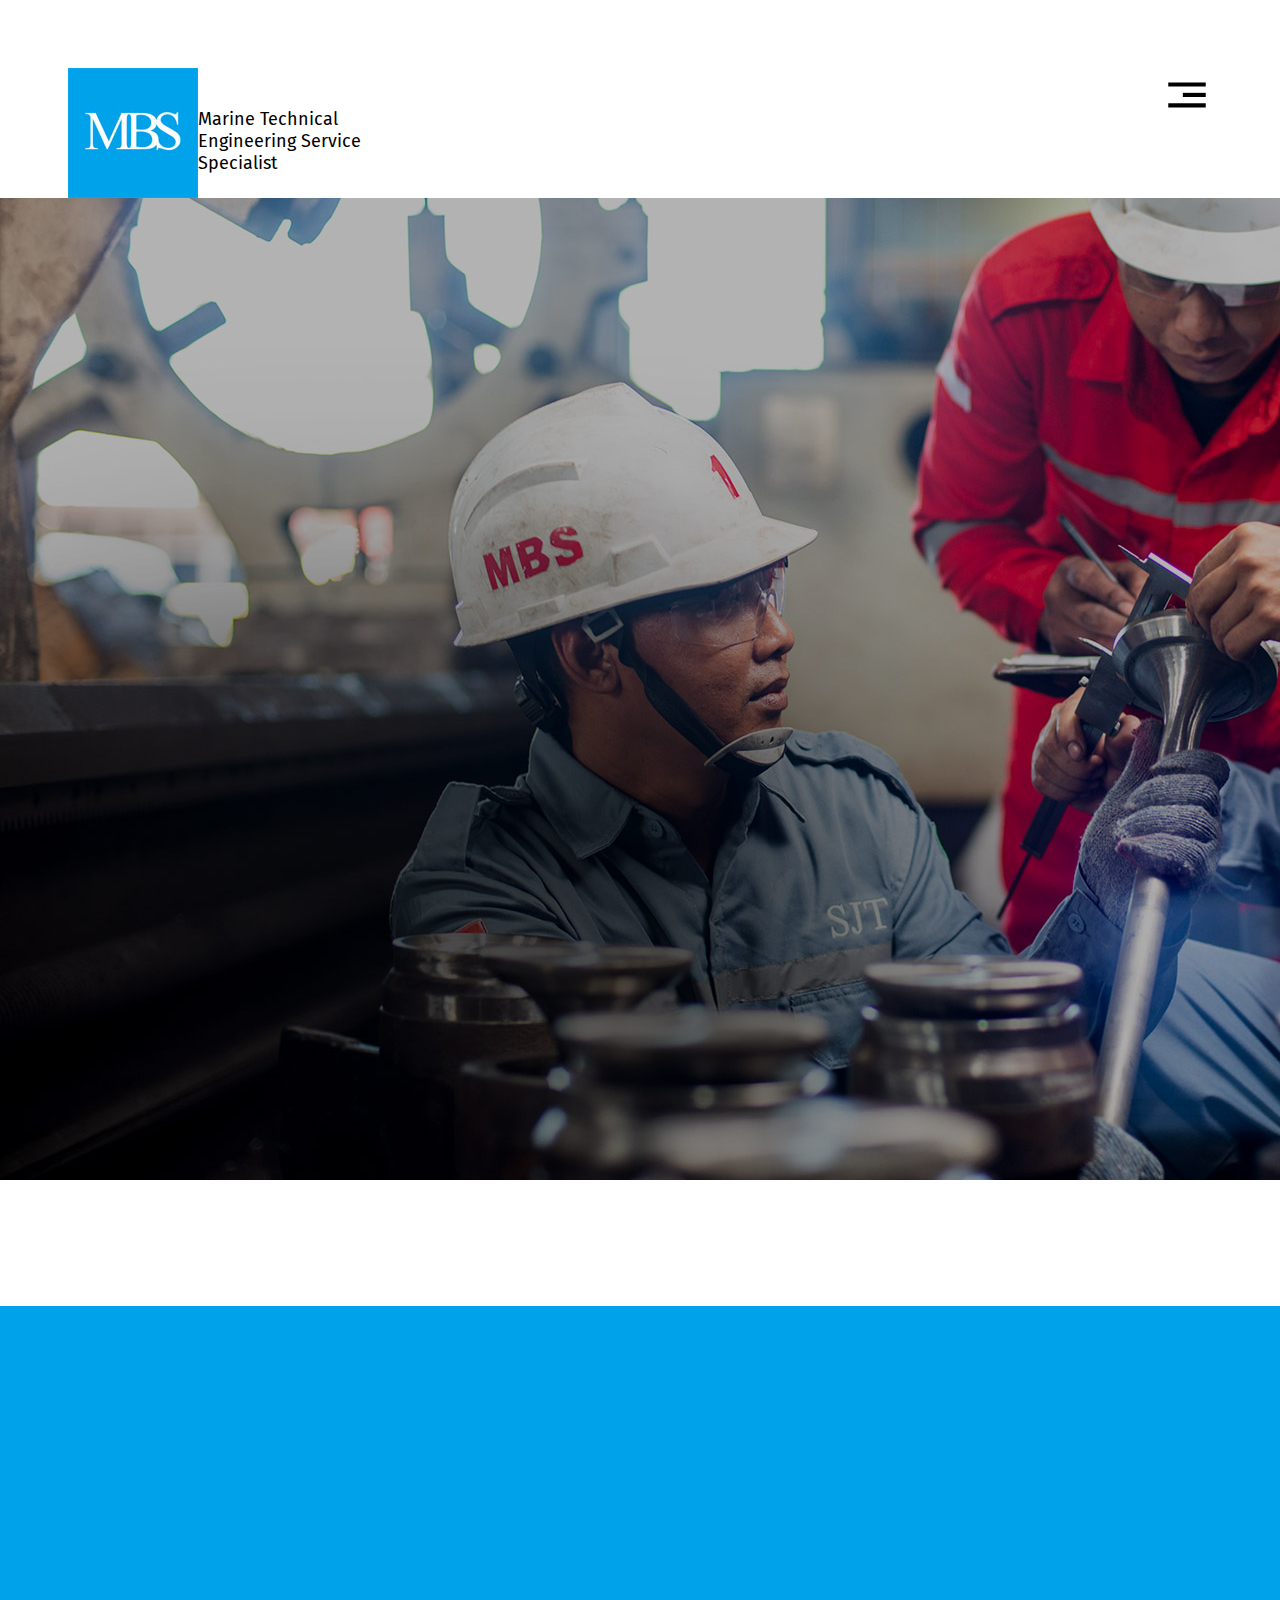
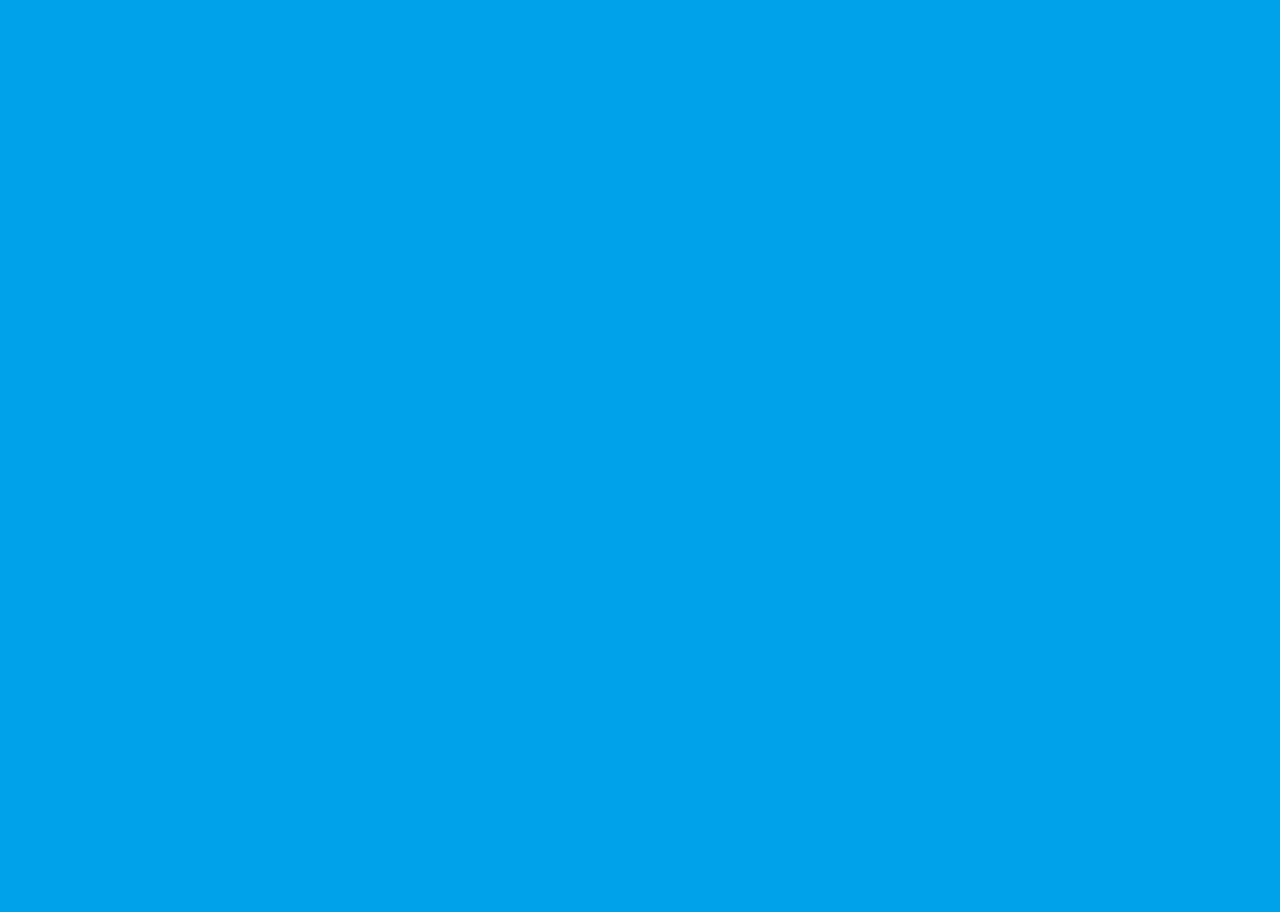
<file: index.html>
<!DOCTYPE html>
<html lang="en">
<head>
    <meta charset="UTF-8">
    <meta http-equiv="X-UA-Compatible" content="IE=edge">
    <meta name="viewport" content="width=device-width, initial-scale=1.0">
    <title>MBS</title>
    <link rel="icon" href="images/logo-1.ico">
    <!-- css -->
    <link rel="stylesheet" href="style.css">
    <!-- google font -->
    <link rel="preconnect" href="https://fonts.googleapis.com">
    <link rel="preconnect" href="https://fonts.gstatic.com" crossorigin>
    <link href="https://fonts.googleapis.com/css2?family=Fira+Sans:wght@100;200;300;400;600;700;800;900&family=Roboto:wght@300;400;500;700;900&display=swap" rel="stylesheet">
    <!-- bootstrap css -->
    <link href="https://cdn.jsdelivr.net/npm/bootstrap@5.0.2/dist/css/bootstrap.min.css" rel="stylesheet" integrity="sha384-EVSTQN3/azprG1Anm3QDgpJLIm9Nao0Yz1ztcQTwFspd3yD65VohhpuuCOmLASjC" crossorigin="anonymous">
</head>
<body>
<div class="main-wrapper">
      <div class="box-slider">
        <header class="head">
          <div class="navbar">
                <img src="images/logo-1.jpg" alt="">
              <div class="logo-txt">
                <p>Marine Technical <br>Engineering Service <br>Specialist</p>
              </div>
            </div>
              <div class="icon">
                <svg xmlns="http://www.w3.org/2000/svg" width="50" height="50 " viewBox="0 0 24 24" fill="none"
                      stroke="currentColor" stroke-width="2" stroke-linecap="" stroke-linejoin=""
                      class="feather feather-align-right">
                      <line x1="21" y1="6" x2="3" y2="6"></line>
                      <line x1="21" y1="11" x2="10" y2="11"></line>
                      <line x1="21" y1="16" x2="3" y2="16"></line>
                  </svg>
              </div>
        </header>
        <div id="carouselExampleDark" class="carousel carousel-dark slide" data-bs-ride="carousel">
          <div class="carousel-inner">
            <div class="carousel-item active" data-bs-interval="10000">
              <img src="images/slider-1.jpg" class="d-block w-100" alt="...">
                <div class="carousel-caption d-none d-md-block">
                  <div class="slider-txt">
                    <h2>Reliable performance is defined
                      by exceptional engineering.</h2>
                    <p>MBS’s expertise, technical skills, network and smart solutions lay the foundation for a solid reputation.</p>
                  </div>
                </div>
            </div>
          </div>
        </div>
      </div>
  </div>
        <div class="main-content">
            <section class="sec-1">
              <div class="justify-content-md-center bg-white">
            
              </div>
              <div class="row justify-content-md-center">
                  <div class="col col-lg-2"></div>
                  <div class="col col-lg-2"></div>
              </div>
            </section>
            <section class="sec-2">
              <div class="container-fluid">
                
              </div>
            </section>
        </div>
        <footer>
            <div class="top-footer"></div>
            <div class="mid-footer"></div>
            <div class="btm-footer"></div>
        </footer>
        </div>
      </div>

    <!-- import jquery -->
    <script src="https://ajax.googleapis.com/ajax/libs/jquery/3.6.0/jquery.min.js"></script>
    <!-- bootstrap js -->
    <script src="https://cdn.jsdelivr.net/npm/bootstrap@5.0.2/dist/js/bootstrap.bundle.min.js" integrity="sha384-MrcW6ZMFYlzcLA8Nl+NtUVF0sA7MsXsP1UyJoMp4YLEuNSfAP+JcXn/tWtIaxVXM" crossorigin="anonymous"></script>
</body>
</html>
</file>
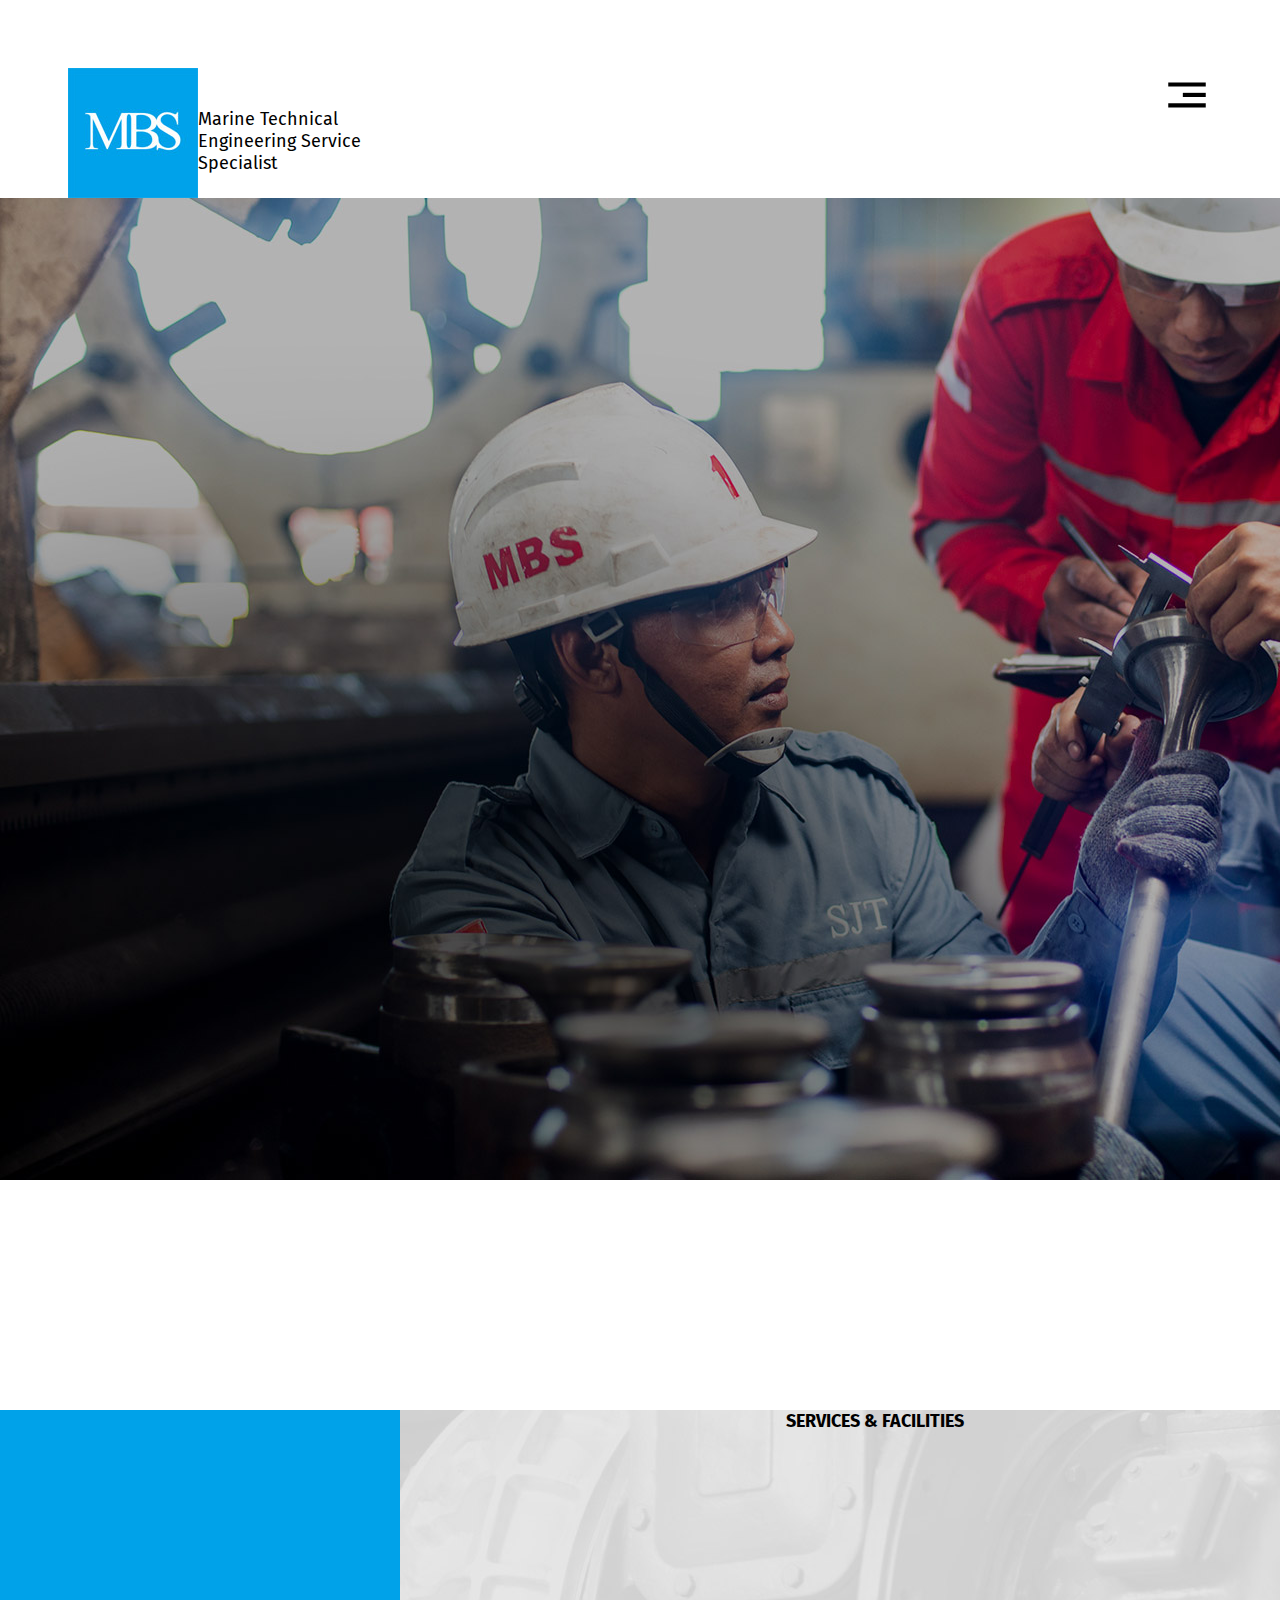
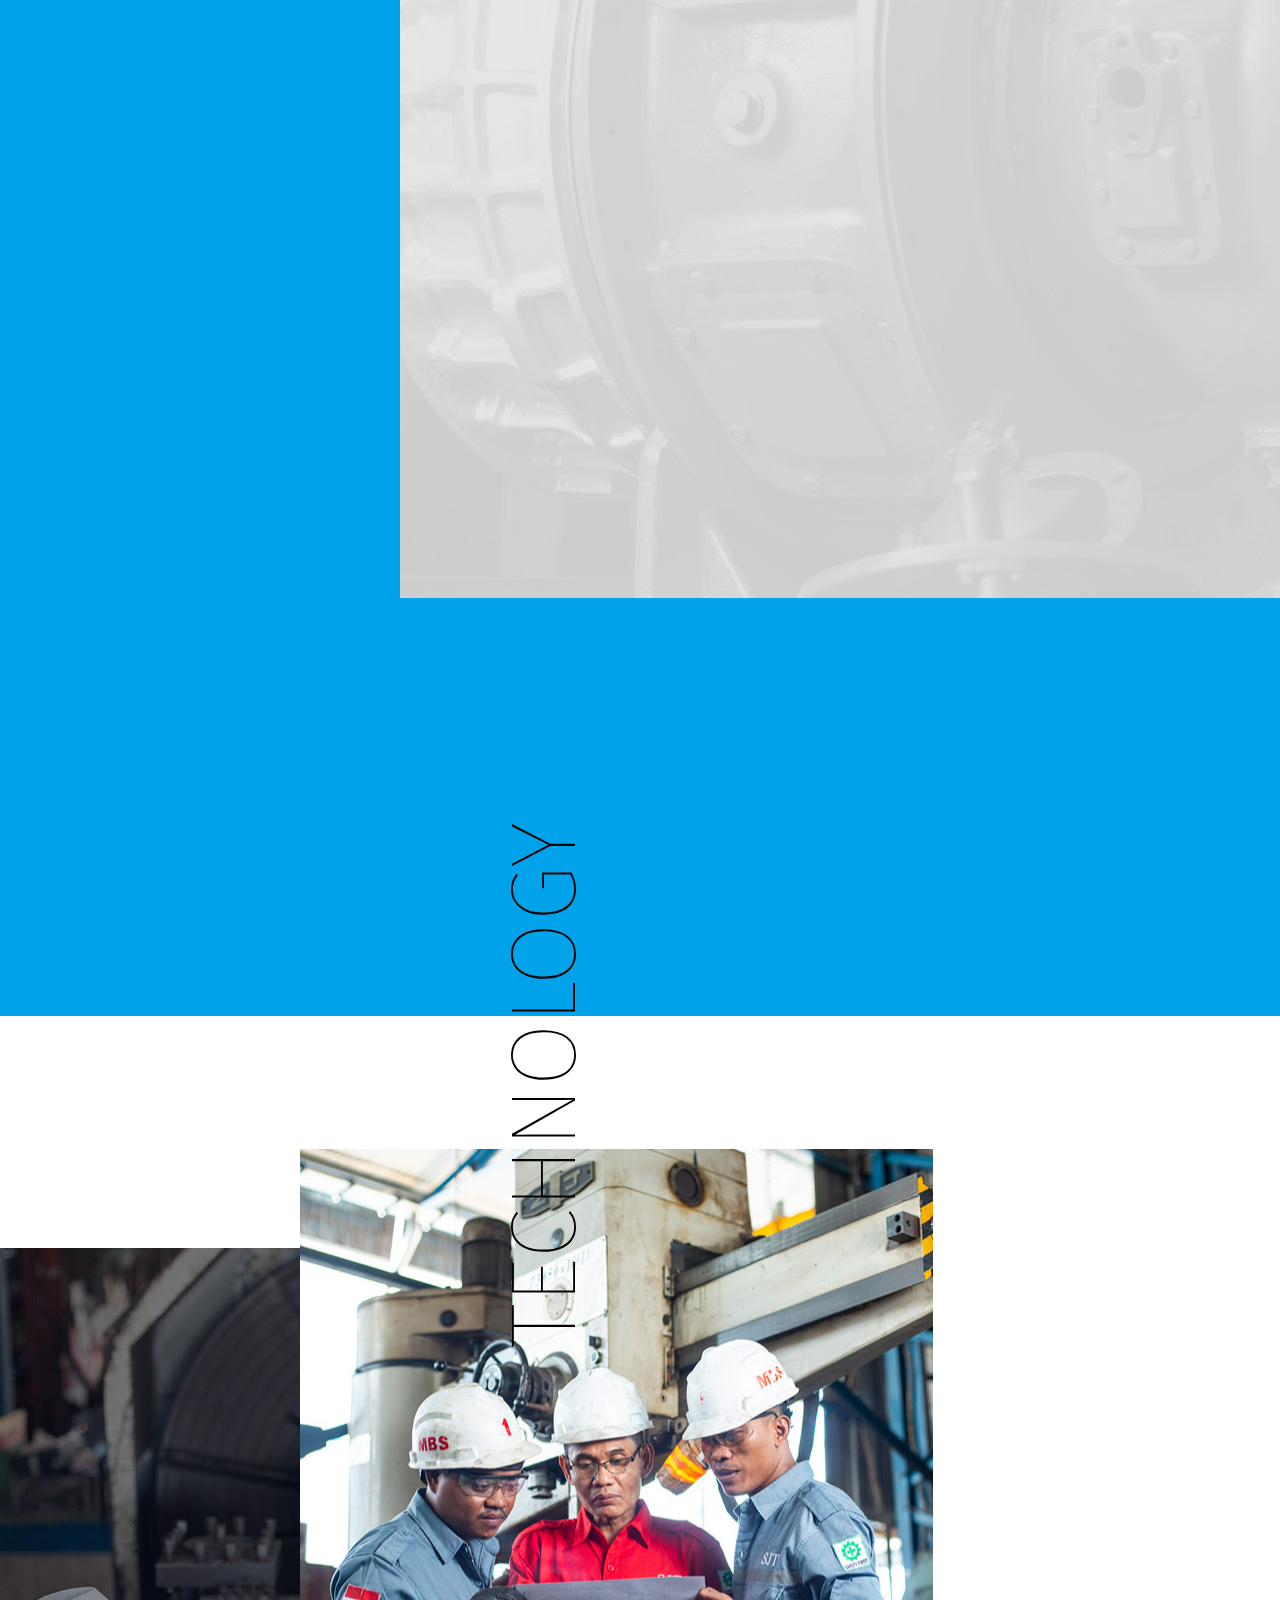
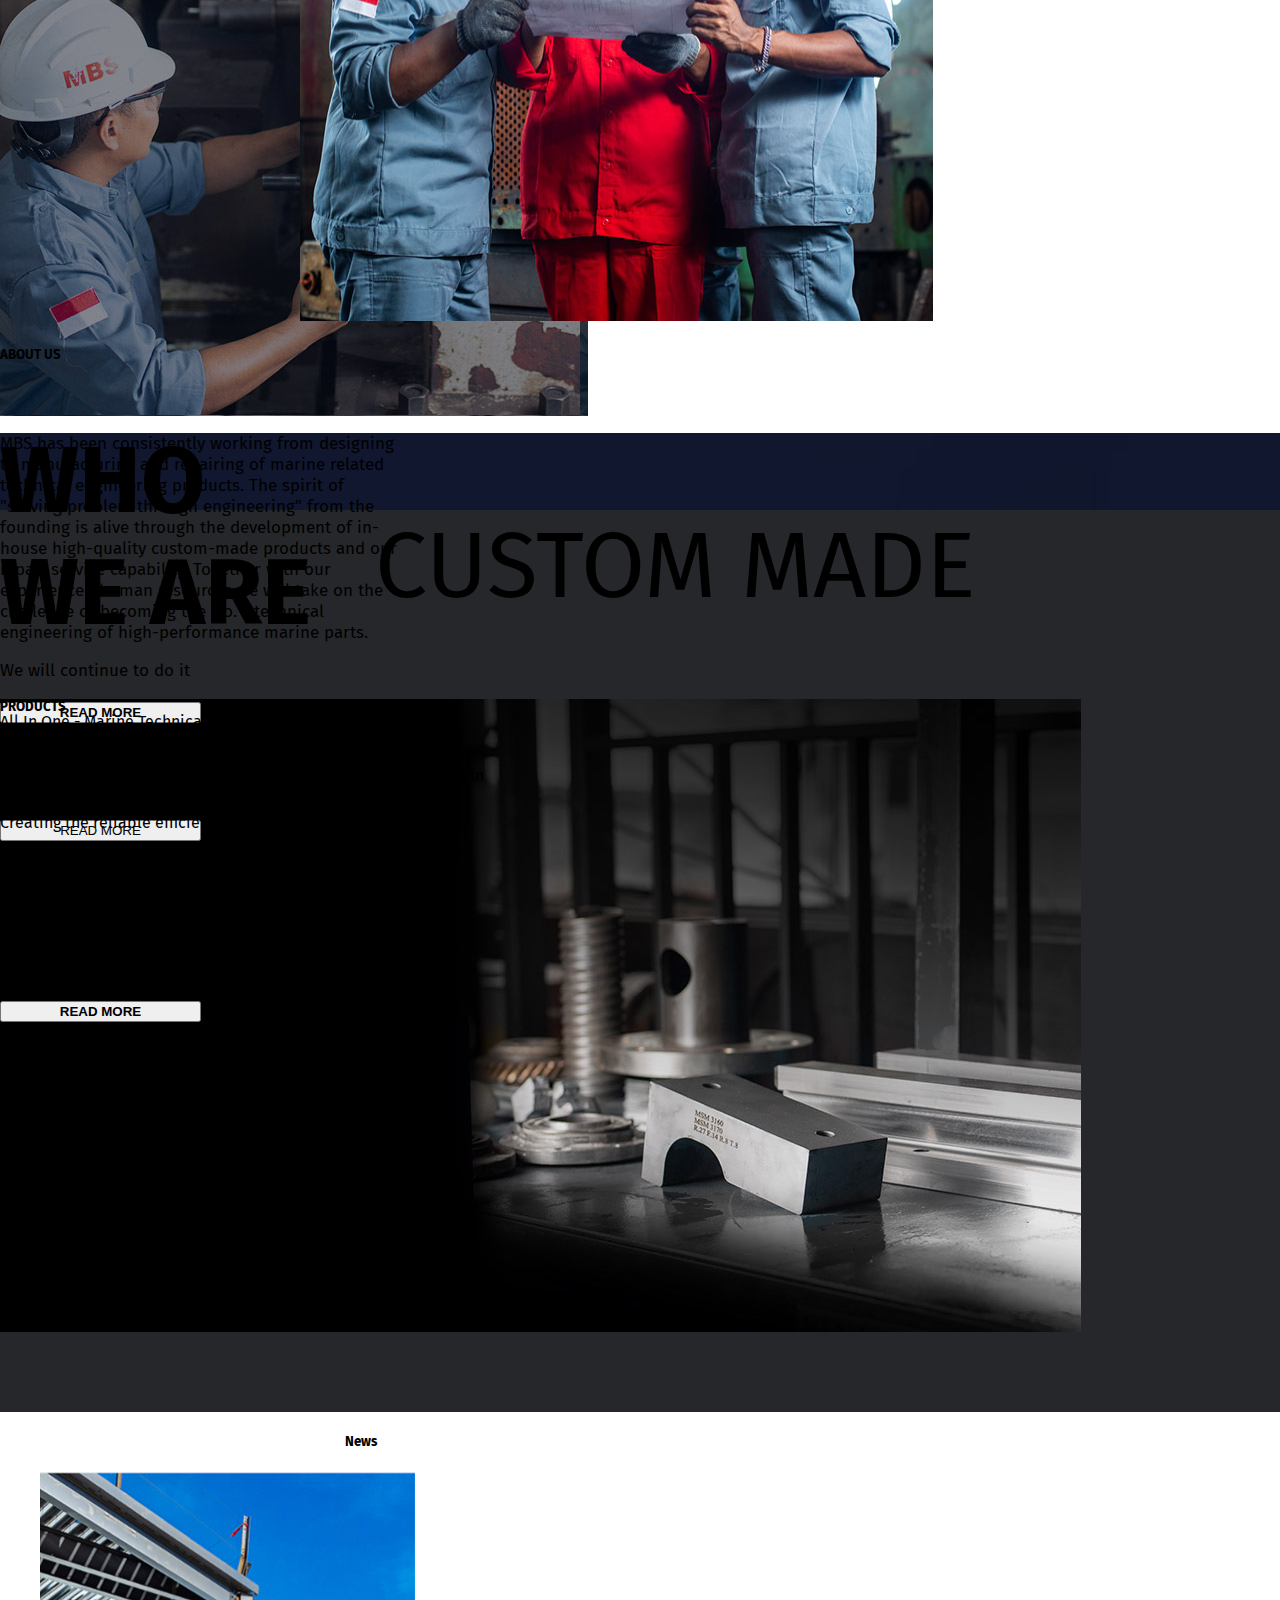
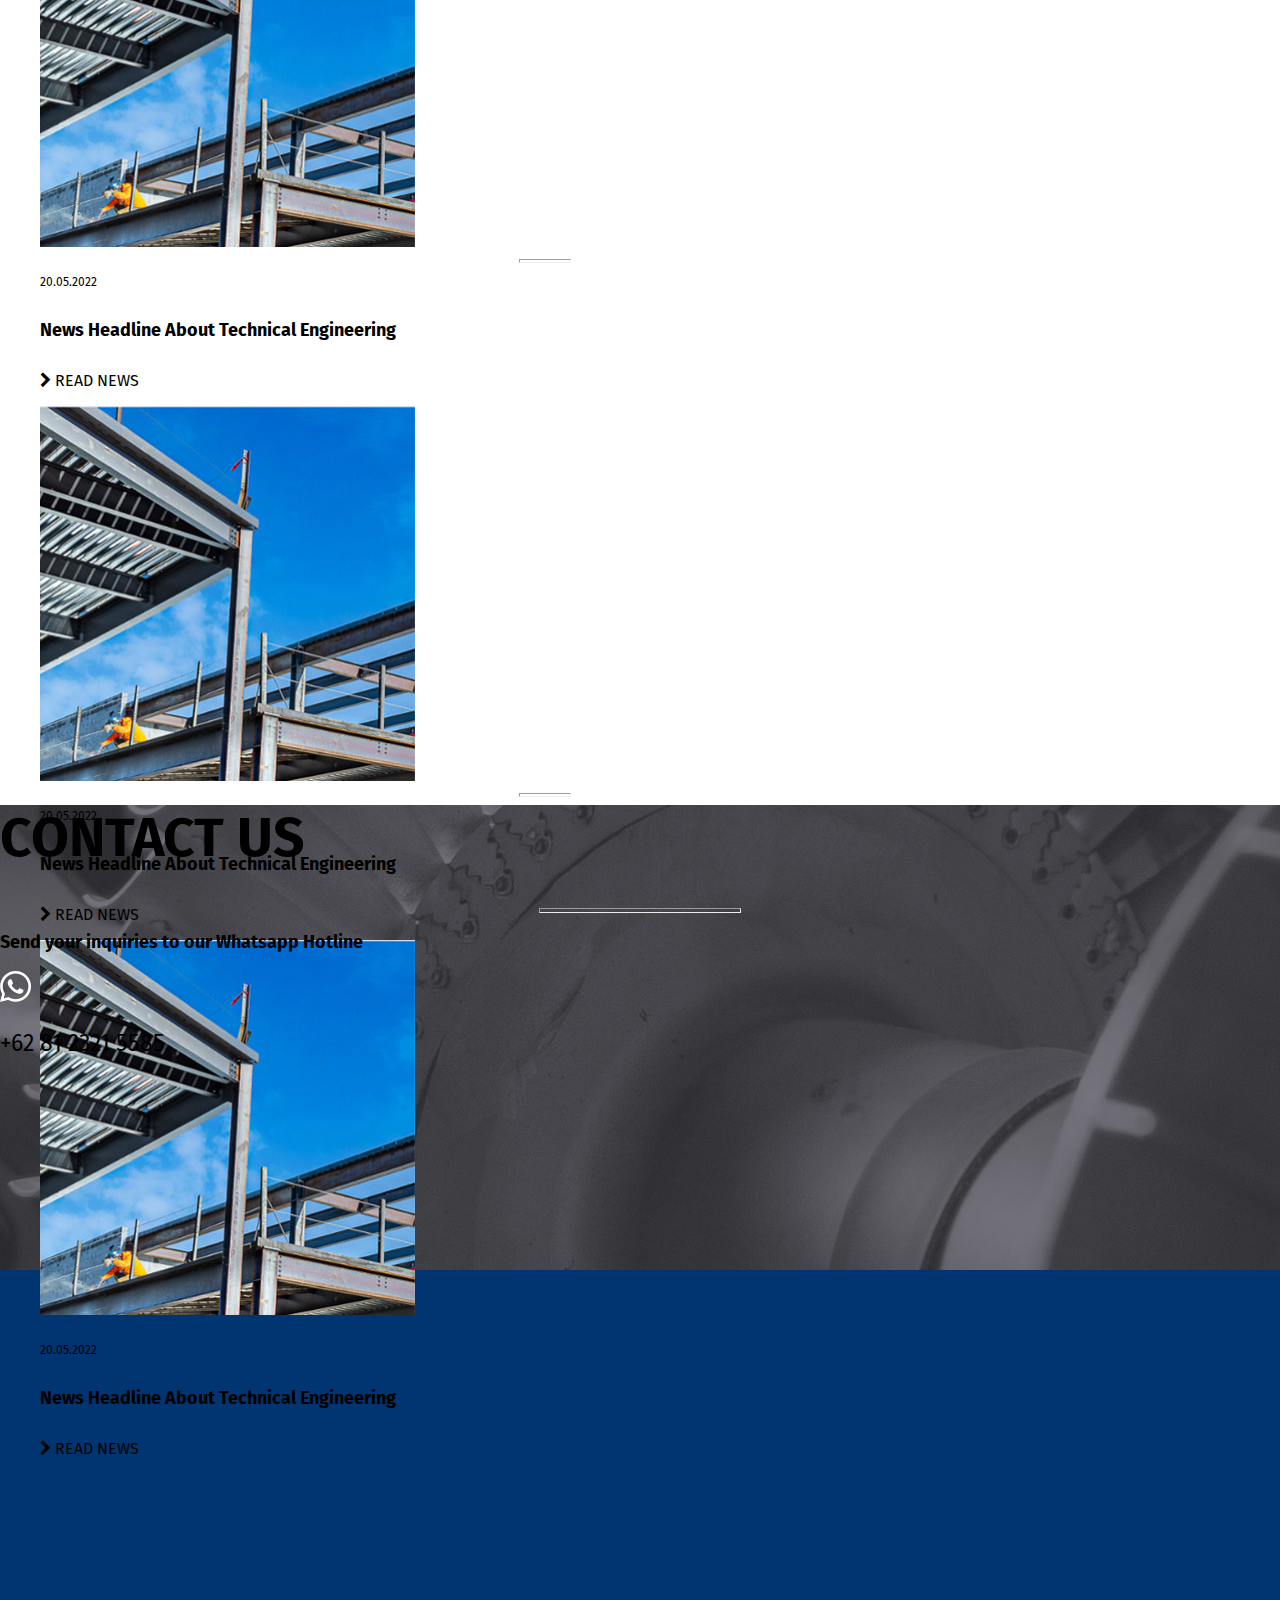
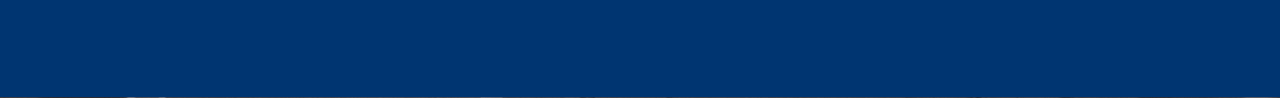
<file: index-1.html>
<!DOCTYPE html>
<html lang="en">
<head>
    <meta charset="UTF-8">
    <meta http-equiv="X-UA-Compatible" content="IE=edge">
    <meta name="viewport" content="width=device-width, initial-scale=1.0">
    <title>MBS</title>
    <link rel="icon" href="images/logo-1.ico">
    <!-- css -->
    <link rel="stylesheet" href="style-1.css">
    <!-- google font -->
    <link rel="preconnect" href="https://fonts.googleapis.com">
    <link rel="preconnect" href="https://fonts.gstatic.com" crossorigin>
    <link href="https://fonts.googleapis.com/css2?family=Fira+Sans:wght@100;200;300;400;600;700;800;900&family=Roboto:wght@300;400;500;700;900&display=swap" rel="stylesheet">
    <!-- bootstrap css -->
    <link href="https://cdn.jsdelivr.net/npm/bootstrap@5.0.2/dist/css/bootstrap.min.css" rel="stylesheet" integrity="sha384-EVSTQN3/azprG1Anm3QDgpJLIm9Nao0Yz1ztcQTwFspd3yD65VohhpuuCOmLASjC" crossorigin="anonymous">
    <link rel="stylesheet" href="https://cdnjs.cloudflare.com/ajax/libs/font-awesome/4.7.0/css/font-awesome.min.css">
</head>
<body>
    <div class="main-wrapper">
        <div class="box_slider">
            <header class="head">
                <div class="navbar">
                    <img src="images/logo-1.jpg" alt="">
                  <div class="logo-txt">
                    <p>Marine Technical <br>Engineering Service <br>Specialist</p>
                  </div>
                </div>
                  <div class="icon">
                    <svg xmlns="http://www.w3.org/2000/svg" width="50" height="50 " viewBox="0 0 24 24" fill="none"
                          stroke="currentColor" stroke-width="2" stroke-linecap="" stroke-linejoin=""
                          class="feather feather-align-right">
                          <line x1="21" y1="6" x2="3" y2="6"></line>
                          <line x1="21" y1="11" x2="10" y2="11"></line>
                          <line x1="21" y1="16" x2="3" y2="16"></line>
                      </svg>
                  </div>
            </header>
            <div id="carouselExampleDark" class="carousel carousel-dark slide" data-bs-ride="carousel">
                <div class="carousel-inner">
                    <div class="carousel-item active" data-bs-interval="10000">
                        <img src="images/slider-1.jpg" class="d-block w-100" alt="...">
                        <div class="carousel-caption d-none d-md-block">
                            <div class="slider-txt">
                                <h2>Reliable performance is defined
                                    by exceptional engineering.</h2>
                                <p>MBS’s expertise, technical skills, network and smart solutions lay the foundation for a solid reputation.</p>
                            </div>
                        </div>
                    </div>
                </div>
            </div>
        </div>
        <div class="main_content">

            <!-- SECTION 1 -->
            <section class="sec1">
                <div class="container-fluid">
                    <div class="sec1-white z1 position-absolute">
                        <h5 class="fw-bold">SERVICES & FACILITIES</h5>
                    </div>
                    <div class="z2 row position-absolute">
                        <div class="col col1">
                            <h1 class="text-white tec-text" >TECHNOLOGY</h1>
                        </div>
                        <div class="col col2 d-flex align-self-end align-items-center justify-content-center text-light text-start">
                            <div class="text-sec1">
                                <p>MBS has been consistently working from designing to manufacturing and repairing of marine related technical engineering products. The spirit of "solving problem through engineering" from the founding is alive through the development of in-house high-quality custom-made products and our repair service capability. Together with our experienced human resources we will take on the challenge of becoming the No. 1 technical engineering of high-performance marine parts.</p>
                                <p class="mt-4">We will continue to do it</p>
                                <button class="btn btn-outline-light">READ MORE</button>
                            </div>
                        </div>
                    </div>
                </div>
            </section>

            <!-- SECTION 2 -->
            <section class="sec2">
                <img class="z2 position-absolute" src="images/content-4.jpg" alt="">
                <div class="row sec2 z1">
                    <div class="col d-flex z1 bg-blue">

                    </div>

                    <div class="col bg-light d-flex z1">
                        <div class="text">
                            <h5>ABOUT US</h5>
                            <!-- text-info dari bootstrap -->
                            <h1 class="text-info" style="font-size: 93px;">WHO <br> WE ARE</h1>
                            <p class="fw-bold">All In One - Marine Technical Engineering & Service Solution</p>
                            <p>MBS’s stands for quality, reliability and agility in every technical <br>engineering
                                solution it provides for its many partner and clients in<br> Surabaya, and throughout
                                the whole Java and Indonesia.</p>
                            <button class="btn mt-lg-4 fw-bold btn-outline-dark" style="width:201px;">READ MORE</button>
                        </div>
                    </div>
                </div>
            </section>

            <!-- SECTION 3 -->
            <section class="sec3">
                <h1 class="position-absolute z2 text-white text-cus">CUSTOM MADE</h1>
                <div class="d-flex sec3-content">
                    <div class="sec3-card text-start text-white z1">
                        <div class="text ms-5">
                            <h5>PRODUCTS</h5>

                            <p class="sec3-subtitle">Creating the reliable efficient parts</p>
                            <p class="mt-4">MBS have a rich and comprehensive lineup marine technical products and
                                spare-parts that are
                                aimed to be the strategic instruments that holds important role according to the
                                situation.
                                MBS’s stance of pursuing both functionality and reliability of use to the utmost will
                                lead
                                the corporate to further evolution.
                            </p>
                            <button class="btn mt-4 fw-bold btn-outline-light" style="width:201px;">READ MORE</button>
                        </div>
                    </div>
                </div>
            </section>

            <!-- SECTION 4 -->
            <section class="sec4 d-flex align-items-center">
                <div class="line" style="margin-left: 345px;">
                    <h5>News</h5>
                    <div class="ver-live"></div>
                </div>
                <div class="container d-flex align-items-center sec4-content">
                    <figure class="figure">
                        <img src="images/content-7.jpg" class="figure-img img-fluid sec4-img" alt="...">
                        <div class="d-flex mt-3">
                            <hr class="bg-dark mt-2" style="width: 50px; height: 2px;">
                            <p class="fw-bolder align-self-end ms-3" style="font-size:12px ;">20.05.2022</p>
                        </div>
                        <h5 class="nh">News Headline About Technical Engineering</h5>
                        <a type="button" class="btn btn-link btn_link_default"><i class="fa fa-chevron-right" aria-hidden="true"></i> READ NEWS</a>
                    </figure>
                    <figure class="figure">
                        <img src="images/content-7.jpg" class="figure-img img-fluid sec4-img" alt="...">
                        <div class="d-flex mt-3">
                            <hr class="bg-dark mt-2" style="width: 50px; height: 2px;">
                            <p class="fw-bolder align-self-end ms-3" style="font-size:12px ;">20.05.2022</p>
                        </div>
                        <h5 class="nh">News Headline About Technical Engineering</h5>
                        <a type="button" class="btn btn-link btn_link_default"><i class="fa fa-chevron-right" aria-hidden="true"></i> READ NEWS</a>
                    </figure>
                    <figure class="figure">
                        <img src="images/content-7.jpg" class="figure-img img-fluid sec4-img" alt="...">
                        <div class="d-flex mt-3">
                            <hr class="bg-dark mt-2" style="width: 50px; height: 2px;">
                            <p class="fw-bolder align-self-end ms-3" style="font-size:12px ;">20.05.2022</p>
                        </div>
                        <h5 class="nh">News Headline About Technical Engineering</h5>
                        <a type="button" class="btn btn-link btn_link_default"><i class="fa fa-chevron-right" aria-hidden="true"></i> READ NEWS</a>
                    </figure>
                </div>
            </section>
        </div>

        <!-- FOOTER -->
        <footer class="main-footer bg-secondary">
            <div>
                <div class="d-flex justify-content-center align-items-center text-light text-center row-ft">
                    <div class="justify-content-center align-items-center position-absolute">
                        <h1 style="font-size: 55px;">CONTACT US</h1>
                        <hr class="bg-white align-items-center" style="width:200px; height: 3px;">
                        <h3 class="fw-bolder mt-5" style="font-size:18px; ">Send your inquiries to our Whatsapp Hotline</h3>
                        <div class="d-flex justify-content-center align-items-center mt-3 fw-bolder">
                            <img src="images/logoWA.png" alt="" >
                            <p class="ms-2 mt-2" style="font-size: 23px;">+62 81 2321 5585</p>
                        </div>
                    </div>

                </div>
                <div class="d-flex justify-content-end">
                    <div class="sub-footer">
                        <div class="d-flex align-items-center" style="width:100%;">

                        </div>
                    </div>

                </div>
            </div>
        </footer>
    </div>

    <!-- import jquery -->
    <script src="https://ajax.googleapis.com/ajax/libs/jquery/3.6.0/jquery.min.js"></script>
    <!-- bootstrap js -->
    <script src="https://cdn.jsdelivr.net/npm/bootstrap@5.0.2/dist/js/bootstrap.bundle.min.js" integrity="sha384-MrcW6ZMFYlzcLA8Nl+NtUVF0sA7MsXsP1UyJoMp4YLEuNSfAP+JcXn/tWtIaxVXM" crossorigin="anonymous"></script>
</body>
</html>
</file>
<file: style.css>
body{
    margin: 0;
    width: 100%;
    font-family: 'Fira Sans', sans-serif;
    /* font-family: 'Roboto', sans-serif; */
}

.head{
    justify-content: space-between;
    display: flex;
    margin-left: 68px;
    margin-right: 68px;
    align-items: center;
}
.navbar{
    display: flex;
    align-items: center;

    padding-top: 68px;
    width: 300px;
}
.logo-txt{
    margin-top: 15px;
    font-size: 18px;
}
.navbar img{
    size: 130px, 130px;
}

.slider-txt{
    text-align: left;
    color: #fff;
    margin-left: -150px;
    margin-right: 700px;
}
.slider-txt .h2{
    font-weight: bold;
    font-size: 44px;
}
.slider-txt .p{
    font-weight: lighter;
    font-size: 22px;
}

.sec-1{
    height: 1206px;
    background-color: #00a2e9;
}
</file>
<file: style-1.css>
body{
    margin: 0;
    width: 100%;
    font-family: 'Fira Sans', sans-serif;
    /* font-family: 'Roboto', sans-serif; */
}

.head{
    justify-content: space-between;
    display: flex;
    margin-left: 68px;
    margin-right: 68px;
    align-items: center;
}
.navbar{
    display: flex;
    align-items: center;

    padding-top: 68px;
    width: 300px;
}
.logo-txt{
    margin-top: 15px;
    font-size: 18px;
}
.navbar img{
    size: 130px, 130px;
}

.slider-txt{
    text-align: left;
    color: #fff;
    margin-left: -150px;
    margin-right: 700px;
}
.slider-txt .h2{
    font-weight: bold;
    font-size: 44px;
}
.slider-txt .p{
    font-weight: lighter;
    font-size: 22px;
}


.sec1{
    height: 1206px;
    background-color: #00a2e9;
}

.row1{
    height:867px;
    width:1161px;
    margin-left: 374px;
    margin-top: 207px;
}

.text-sec1{
    font-size: 17px;
}

.col1{
    background-image:url(images/content-1.jpg);
    background-color: black;
    height: 768px;
    width: 588px;
}

.col2{
    /* background-color: #10172e ; */
    background-image: url(images/content-2.jpg);
    background-size: cover;
    height: 768px;
    
}



.sec1-white{
    background-image: url(images/content-3.jpg);
    background-color: white;
    height: 788px;
    width: 1079px;
    margin-top: 120px;
    margin-left: 400px;

}

.sec1-white h5{
    font-size: 18px;
    margin-top: 88px;
    margin-left: 386px;
}

.sec2{
    height: 1019px;
    width: 100%;
    text-align: left;
}

.sec3{
    background-color: #26272a;
    height: 902px;
}

.sec3-card{
    background-color: black;
    background-image: url(images/content-6.jpg);
    height: 633px;
    width: 1081px;
}

.sec3-subtitle{
    margin-top: 98px;
}

.sec4{
    height: 934px;
}

.sec4-img{
    width: 375px;
    height: 375px;
}

.nh{
    font-size: 18px;
}

.sec4-content{
    height: 934px;
    margin-right: 150px;
}

.ver-line{
    height: 565px;
    width: 5px;
    border-left: black;
}

.figure{
    padding-right: 40px;
}

.icon-1{
    color: #00a2e9;
}

.main-footer{
    height: 893px;
    background-image:url(images/content-8.jpg) ;
}

.row-ft{
    height: 465px;
}

.sub-footer{
    background-color:#003571 ;
    height: 427px;
    width: 1550px;
    
}
.btn_link_default,
.btn.btn-link.btn_link_default{
    text-decoration: none;
    color: #000;
}

.text-white.tec-text{
    font-weight: lighter;
    font-size: 93px; 
    margin-top: 650px; 
    margin-left: 500px; 
    transform:rotate(-90deg);
}

.text-sec1{
    width: 397px;
}

.btn.btn-outline-light{
    width: 201px;
    margin-top: 4px;
    font-weight: bold;
}

.sec2 img{
    width:633px; 
    height:772px; 
    margin-left: 300px; 
    margin-top: 133px;
}

.col.d-flex.z1.bg-blue{
    justify-content: center;
    align-items: center;
    background-color: #003571;
}

.col.bg-light.d-flex.z1{
    justify-content: center;
    align-items: center;
    background-image:url() ;
}

.position-absolute.z2.text-white.text-cus{
    font-size: 93px; 
    margin-top: 75px; 
    margin-left: 375px; 
    font-weight: normal;
}

.d-flex.sec3-content{
    justify-content: center;
    align-items: center;
    height: 100%;
}

.text.ms-5{
    width: 385px; 
    margin-top: 77px;
}

.z1{
    z-index: 1;
}
.z2{
    z-index: 2;
}
.z3{
    z-index: 3;
}
</file>
